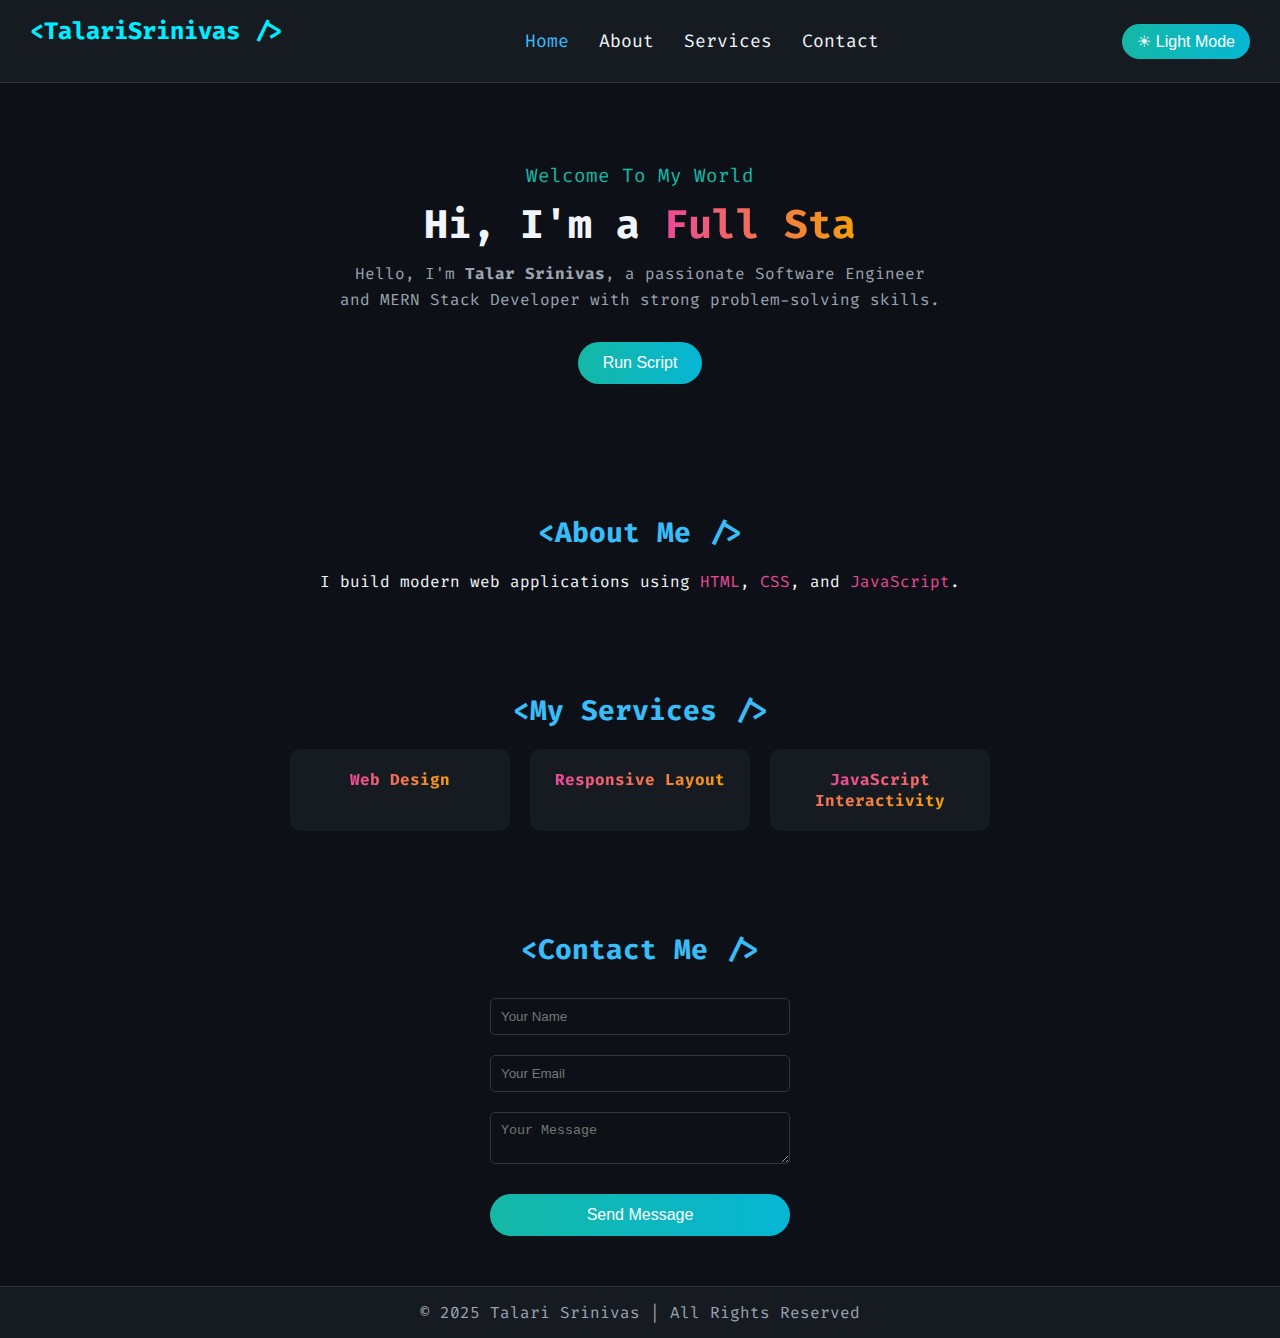
<file: task1/index.html>
<!DOCTYPE html>
<html lang="en">
<head>
    <meta charset="UTF-8">
    <meta name="viewport" content="width=device-width, initial-scale=1.0">
    <title>Coder Theme Website</title>
    <link rel="stylesheet" href="style.css">
</head>
<body>

    <header>
        <nav>
            <h2 class="logo">&lt;TalariSrinivas /&gt;</h2>
            <ul>
                <li><a href="#home" class="active">Home</a></li>
                <li><a href="#about">About</a></li>
                <li><a href="#services">Services</a></li>
                <li><a href="#contact">Contact</a></li>
            </ul>
            <button id="themeToggle">☀ Light Mode</button>
        </nav>
    </header>

    <section id="home" class="hero">
        <span class="welcome">Welcome To My World</span>
        <h1>Hi, I'm a <span class="gradient-text" id="typed-text"></span></h1>
        <p class="intro-text">Hello, I'm <strong>Talar Srinivas</strong>, a passionate Software Engineer and MERN Stack Developer with strong problem-solving skills.</p>
        <button id="alertButton" class="gradient-btn">Run Script</button>
    </section>

    <section id="about">
        <h2>&lt;About Me /&gt;</h2>
        <p>I build modern web applications using <span class="highlight">HTML</span>, <span class="highlight">CSS</span>, and <span class="highlight">JavaScript</span>.</p>
    </section>


    <section id="services">
        <h2>&lt;My Services /&gt;</h2>
        <div class="service-cards">
            <div class="card"><span class="gradient-text">Web Design</span></div>
            <div class="card"><span class="gradient-text">Responsive Layout</span></div>
            <div class="card"><span class="gradient-text">JavaScript Interactivity</span></div>
           
          
        </div>
    </section>

  
    <section id="contact">
        <h2>&lt;Contact Me /&gt;</h2>
        <form>
            <input type="text" placeholder="Your Name" required>
            <input type="email" placeholder="Your Email" required>
            <textarea placeholder="Your Message" required></textarea>
            <button type="submit" class="gradient-btn">Send Message</button>
        </form>
    </section>

    <footer>
        <p>&copy; 2025 Talari Srinivas | All Rights Reserved</p>
    </footer>

    <script src="script.js"></script>
</body>
</html>
</file>
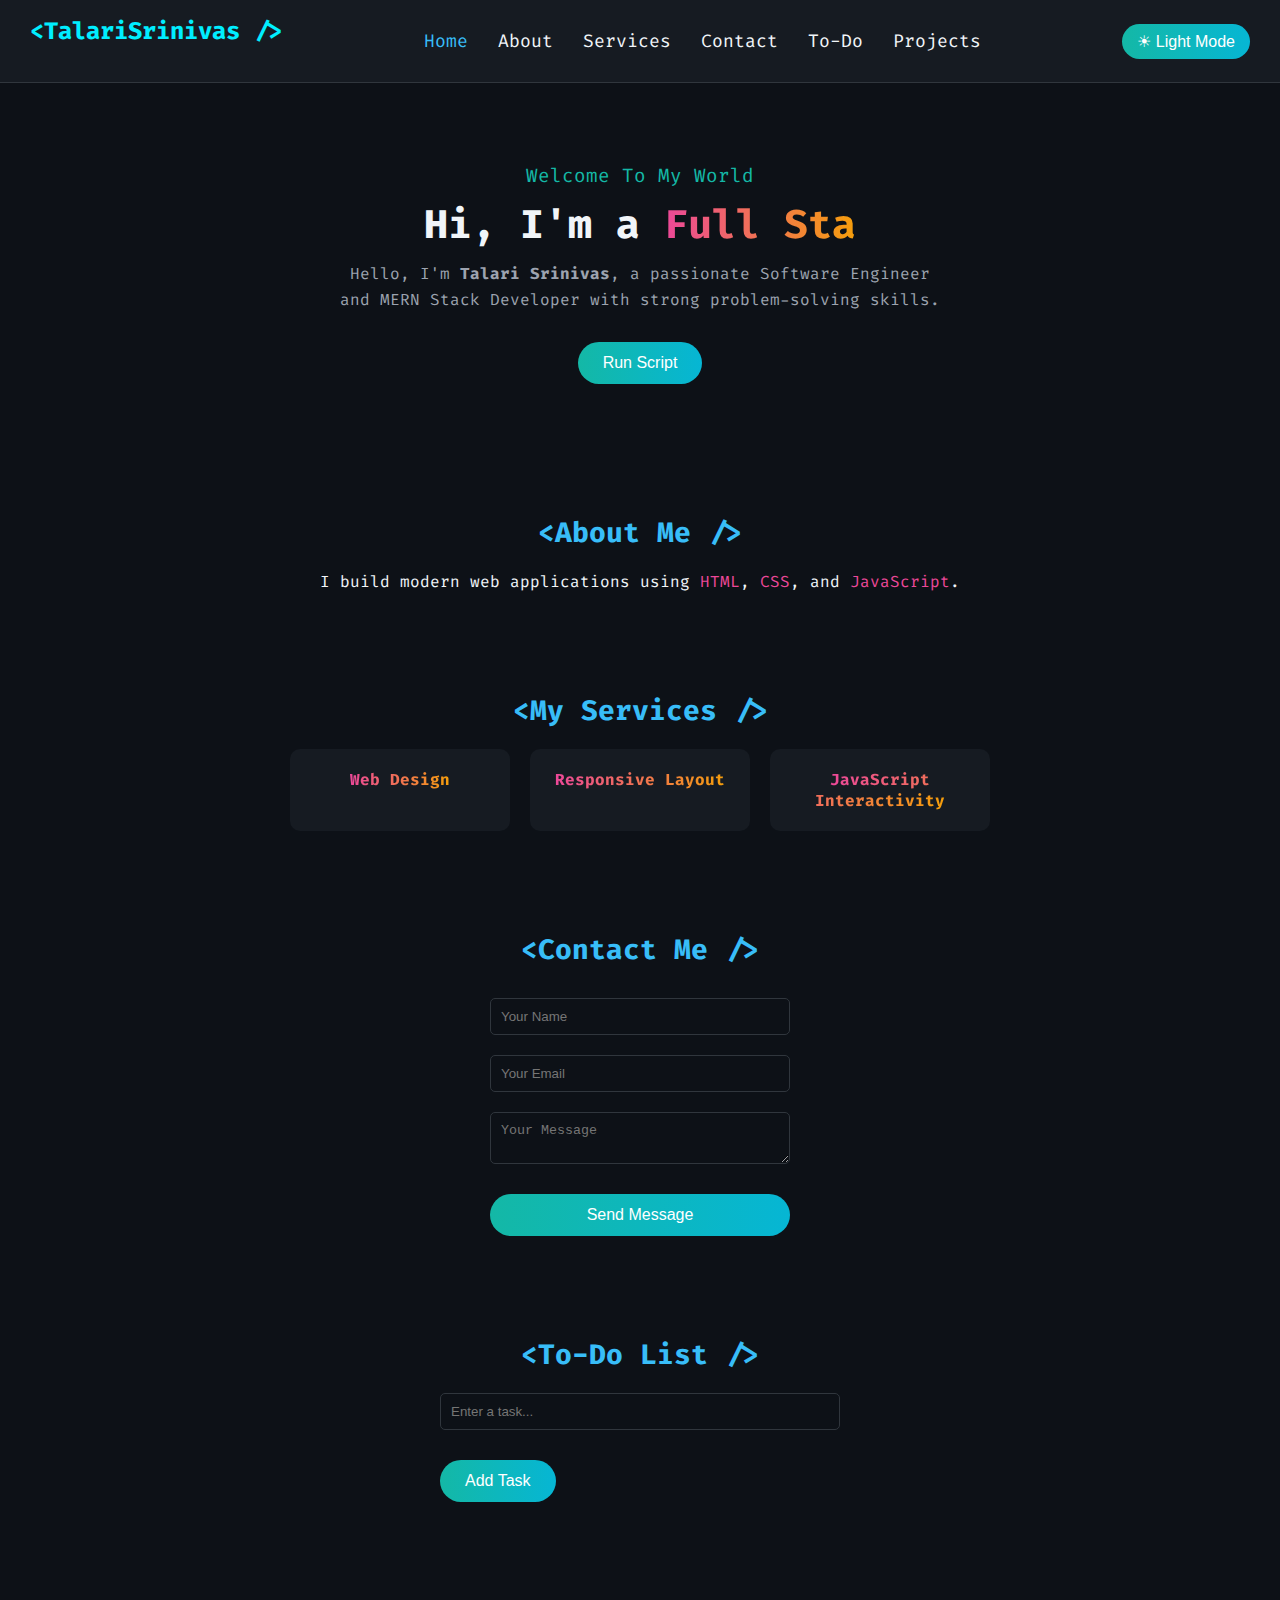
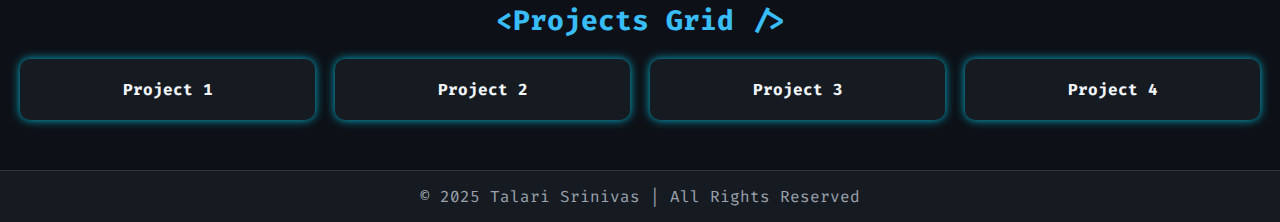
<file: task2/index.html>
<!DOCTYPE html>
<html lang="en">
<head>
    <meta charset="UTF-8">
    <meta name="viewport" content="width=device-width, initial-scale=1.0">
    <title>Coder Theme Website</title>
    <link rel="stylesheet" href="style.css">
</head>
<body>

    <header>
        <nav>
            <h2 class="logo">&lt;TalariSrinivas /&gt;</h2>
            <ul>
                <li><a href="#home" class="active">Home</a></li>
                <li><a href="#about">About</a></li>
                <li><a href="#services">Services</a></li>
                <li><a href="#contact">Contact</a></li>
                <li><a href="#todo">To-Do</a></li>
                <li><a href="#gridLayout">Projects</a></li>
            </ul>
            <button id="themeToggle">☀ Light Mode</button>
        </nav>
    </header>

    <section id="home" class="hero">
        <span class="welcome">Welcome To My World</span>
        <h1>Hi, I'm a <span class="gradient-text" id="typed-text"></span></h1>
        <p class="intro-text">Hello, I'm <strong>Talari Srinivas</strong>, a passionate Software Engineer and MERN Stack Developer with strong problem-solving skills.</p>
        <button id="alertButton" class="gradient-btn">Run Script</button>
    </section>

    <section id="about">
        <h2>&lt;About Me /&gt;</h2>
        <p>I build modern web applications using <span class="highlight">HTML</span>, <span class="highlight">CSS</span>, and <span class="highlight">JavaScript</span>.</p>
    </section>

    <section id="services">
        <h2>&lt;My Services /&gt;</h2>
        <div class="service-cards">
            <div class="card"><span class="gradient-text">Web Design</span></div>
            <div class="card"><span class="gradient-text">Responsive Layout</span></div>
            <div class="card"><span class="gradient-text">JavaScript Interactivity</span></div>
        </div>
    </section>

    <section id="contact">
        <h2>&lt;Contact Me /&gt;</h2>
        <form id="contactForm">
            <input type="text" id="name" placeholder="Your Name" required>
            <input type="email" id="email" placeholder="Your Email" required>
            <textarea id="message" placeholder="Your Message" required></textarea>
            <button type="submit" class="gradient-btn">Send Message</button>
        </form>
    </section>

    <section id="todo">
        <h2>&lt;To-Do List /&gt;</h2>
        <div class="todo-container">
            <input type="text" id="todoInput" placeholder="Enter a task..." />
            <button id="addTodoBtn" class="gradient-btn">Add Task</button>
            <ul id="todoList"></ul>
        </div>
    </section>

    <section id="gridLayout">
        <h2>&lt;Projects Grid /&gt;</h2>
        <div class="grid-gallery">
            <div class="grid-item">Project 1</div>
            <div class="grid-item">Project 2</div>
            <div class="grid-item">Project 3</div>
            <div class="grid-item">Project 4</div>
        </div>
    </section>

    <footer>
        <p>&copy; 2025 Talari Srinivas | All Rights Reserved</p>
    </footer>

    <script src="script.js"></script>
</body>
</html>
</file>
<file: task1/style.css>
@import url('https://fonts.googleapis.com/css2?family=Fira+Code:wght@400;600&display=swap');

* {
    margin: 0;
    padding: 0;
    box-sizing: border-box;
}

body {
    font-family: 'Fira Code', monospace;
    background-color: #0d1117;
    color: #f1f5f9;
    text-align: center;
}


nav {
    display: flex;
    justify-content: space-between;
    align-items: center;
    background: #161b22;
    padding: 15px 30px;
    border-bottom: 1px solid #30363d;
}

.logo {
    font-size: 24px;
    color: #0ef;
    font-weight: bold;
}

nav ul {
    display: flex;
    list-style: none;
}

nav ul li {
    margin: 0 15px;
}

nav ul li a {
    color: #f1f5f9;
    text-decoration: none;
    font-size: 18px;
    transition: 0.3s;
}

nav ul li a:hover,
nav ul li a.active {
    color: #38bdf8;
}

nav button {
    background: linear-gradient(to right, #14b8a6, #06b6d4);
    color: white;
    padding: 8px 15px;
    border: none;
    border-radius: 9999px;
    cursor: pointer;
    font-size: 16px;
}


.hero {
    padding: 80px 20px;
}

.welcome {
    font-size: 1.2rem;
    color: #14b8a6;
    display: block;
    margin-bottom: 10px;
}

.hero h1 {
    font-size: 2.5rem;
    margin: 10px 0;
}

.gradient-text {
    background: linear-gradient(to right, #ec4899, #f59e0b);
    -webkit-background-clip: text;
    color: transparent;
    font-weight: bold;
}

.intro-text {
    color: #9ca3af;
    font-size: 1rem;
    max-width: 600px;
    margin: 10px auto;
    line-height: 1.6;
}

.gradient-btn {
    display: inline-block;
    background: linear-gradient(to right, #14b8a6, #06b6d4);
    color: white;
    padding: 12px 25px;
    border-radius: 9999px;
    font-size: 1rem;
    margin-top: 20px;
    border: none;
    cursor: pointer;
    transition: 0.3s;
}

.gradient-btn:hover {
    background: linear-gradient(to right, #0f766e, #0891b2);
}

section {
    padding: 50px 20px;
}

h2 {
    font-size: 28px;
    color: #38bdf8;
    margin-bottom: 20px;
}


.highlight {
    color: #ec4899;
}


.service-cards {
    display: flex;
    justify-content: center;
    gap: 20px;
    flex-wrap: wrap;
}

.card {
    background: #161b22;
    padding: 20px;
    border-radius: 10px;
    width: 220px;
    transition: transform 0.3s;
}

.card:hover {
    transform: scale(1.05);
    box-shadow: 0 0 15px #38bdf8;
}


form {
    display: flex;
    flex-direction: column;
    width: 300px;
    margin: auto;
}

form input, form textarea {
    margin: 10px 0;
    padding: 10px;
    background: #0d1117;
    color: #f1f5f9;
    border: 1px solid #30363d;
    border-radius: 5px;
}

form button {
    margin-top: 15px;
}

footer {
    background: #161b22;
    color: #9ca3af;
    padding: 15px;
    border-top: 1px solid #30363d;
}
</file>
<file: task2/style.css>
@import url('https://fonts.googleapis.com/css2?family=Fira+Code:wght@400;600&display=swap');

* {
    margin: 0;
    padding: 0;
    box-sizing: border-box;
}

body {
    font-family: 'Fira Code', monospace;
    background-color: #0d1117;
    color: #f1f5f9;
    text-align: center;
}

nav {
    display: flex;
    justify-content: space-between;
    align-items: center;
    background: #161b22;
    padding: 15px 30px;
    border-bottom: 1px solid #30363d;
}

.logo {
    font-size: 24px;
    color: #0ef;
    font-weight: bold;
}

nav ul {
    display: flex;
    list-style: none;
}

nav ul li {
    margin: 0 15px;
}

nav ul li a {
    color: #f1f5f9;
    text-decoration: none;
    font-size: 18px;
    transition: 0.3s;
}

nav ul li a:hover,
nav ul li a.active {
    color: #38bdf8;
}

nav button {
    background: linear-gradient(to right, #14b8a6, #06b6d4);
    color: white;
    padding: 8px 15px;
    border: none;
    border-radius: 9999px;
    cursor: pointer;
    font-size: 16px;
}

.hero {
    padding: 80px 20px;
}

.welcome {
    font-size: 1.2rem;
    color: #14b8a6;
    display: block;
    margin-bottom: 10px;
}

.hero h1 {
    font-size: 2.5rem;
    margin: 10px 0;
}

.gradient-text {
    background: linear-gradient(to right, #ec4899, #f59e0b);
    -webkit-background-clip: text;
    color: transparent;
    font-weight: bold;
}

.intro-text {
    color: #9ca3af;
    font-size: 1rem;
    max-width: 600px;
    margin: 10px auto;
    line-height: 1.6;
}

.gradient-btn {
    display: inline-block;
    background: linear-gradient(to right, #14b8a6, #06b6d4);
    color: white;
    padding: 12px 25px;
    border-radius: 9999px;
    font-size: 1rem;
    margin-top: 20px;
    border: none;
    cursor: pointer;
    transition: 0.3s;
}

.gradient-btn:hover {
    background: linear-gradient(to right, #0f766e, #0891b2);
}

section {
    padding: 50px 20px;
}

h2 {
    font-size: 28px;
    color: #38bdf8;
    margin-bottom: 20px;
}

.highlight {
    color: #ec4899;
}

.service-cards {
    display: flex;
    justify-content: center;
    gap: 20px;
    flex-wrap: wrap;
}

.card {
    background: #161b22;
    padding: 20px;
    border-radius: 10px;
    width: 220px;
    transition: transform 0.3s;
}

.card:hover {
    transform: scale(1.05);
    box-shadow: 0 0 15px #38bdf8;
}

form {
    display: flex;
    flex-direction: column;
    width: 300px;
    margin: auto;
}

form input, form textarea {
    margin: 10px 0;
    padding: 10px;
    background: #0d1117;
    color: #f1f5f9;
    border: 1px solid #30363d;
    border-radius: 5px;
}

form button {
    margin-top: 15px;
}

footer {
    background: #161b22;
    color: #9ca3af;
    padding: 15px;
    border-top: 1px solid #30363d;
}

/* To-Do Styles */
.todo-container {
    max-width: 400px;
    margin: auto;
    margin-top: 20px;
    text-align: left;
}

#todoInput {
    width: 100%;
    padding: 10px;
    margin-bottom: 10px;
    background: #0d1117;
    border: 1px solid #30363d;
    color: white;
    border-radius: 5px;
}

#todoList {
    list-style-type: none;
    padding-left: 0;
}

#todoList li {
    background-color: #161b22;
    padding: 10px;
    border-radius: 5px;
    margin-bottom: 8px;
    display: flex;
    justify-content: space-between;
    align-items: center;
    border: 1px solid #30363d;
}

#todoList li button {
    background: red;
    color: white;
    border: none;
    padding: 5px 10px;
    border-radius: 5px;
    cursor: pointer;
}

/* Grid Gallery */
.grid-gallery {
    display: grid;
    grid-template-columns: repeat(auto-fit, minmax(200px, 1fr));
    gap: 20px;
    margin-top: 20px;
}

.grid-item {
    background-color: #161b22;
    padding: 20px;
    border-radius: 10px;
    box-shadow: 0 0 10px #06b6d4;
    font-weight: bold;
}
</file>
